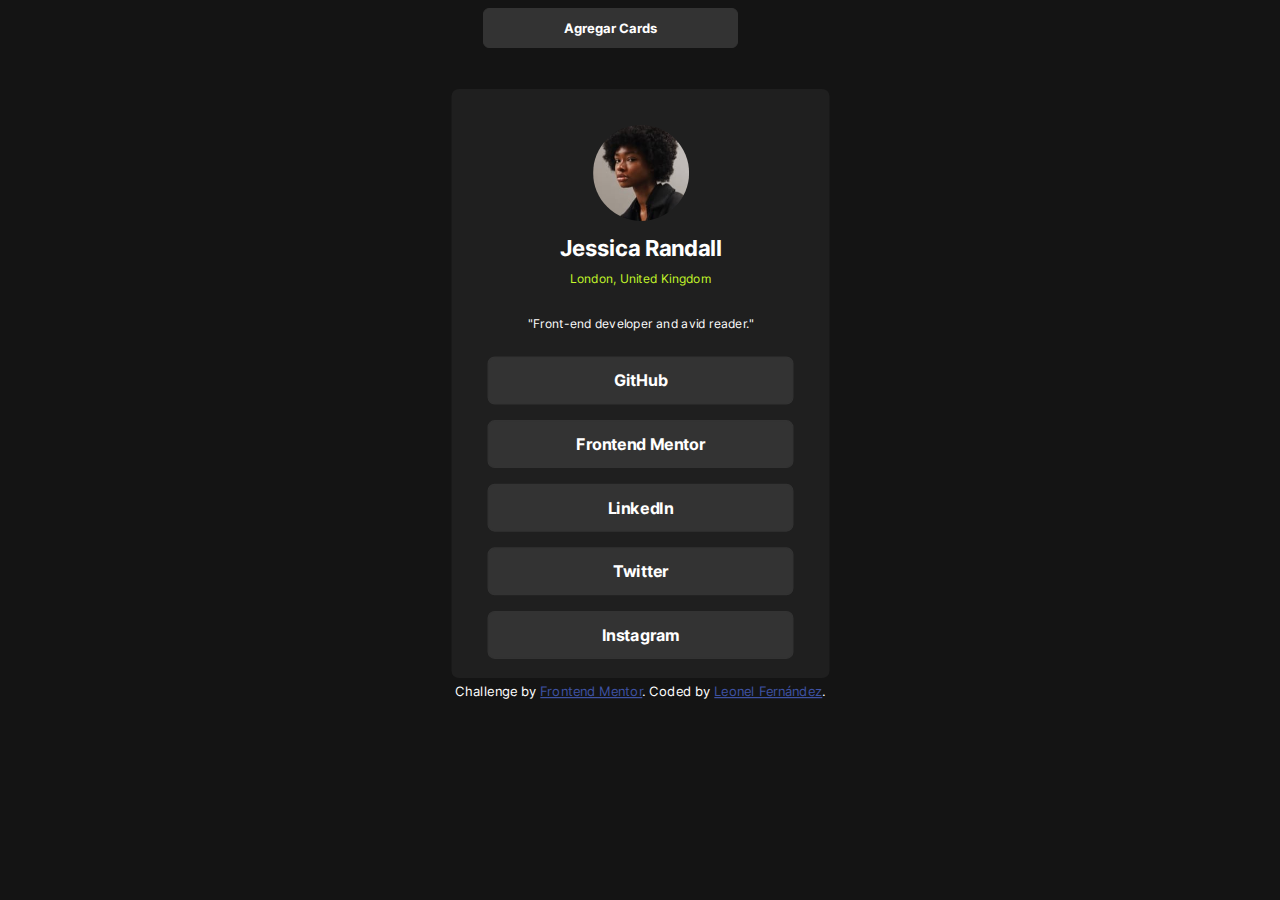
<file: index.html>
<!DOCTYPE html>
<html lang="es">
<head>
  <meta charset="UTF-8">
  <meta name="viewport" content="width=device-width, initial-scale=1.0"> <!-- displays site properly based on user's device -->
  <link rel="stylesheet" href="./ProyectoPresentacion/style.css">
  <link rel="icon" type="image/png" sizes="32x32" href="./ProyectoPresentacion/favicon-32x32.png">
  <title>Frontend Mentor | Social links profile</title>
  <!-- Feel free to remove these styles or customise in your own stylesheet 👍 -->
  <style>
    .attribution { font-size: 11px; text-align: center; }
    .attribution a { color: hsl(228, 45%, 44%); }
  </style>
</head>
<body>
  <div id="app" class="main">
    <button>Agregar Cards</button>
  
  <div class="contenedorDinamico">
    <div class="contenedorImagen">
      <img class="redonda" src="./ProyectoPresentacion/avatar-jessica.jpeg" alt="image not found">
    </div>
    <div class="Contenedor1">
      <h1 class="nombre">
        Jessica Randall
      </h1>
      <p class="ubicacion">
        London, United Kingdom
      </p>
      <p class= "descripcion">
        "Front-end developer and avid reader."
      </p>
      <div class="container">
        <button>
          Instagram
        </button>
        <button>
          Twitter
        </button>
        <button>
          LinkedIn
        </button>
        <button>
          Frontend Mentor
        </button>
        <button>
          GitHub
        </button>
      </div>
    </div>
  </div>
</div>
  <div class="attribution">
    Challenge by <a href="https://www.frontendmentor.io?ref=challenge" target="_blank">Frontend Mentor</a>. 
    Coded by <a href="https://www.facebook.com/profile.php?id=100009485307337&mibextid=ZbWKwL">Leonel Fernández</a>.
  </div>
<!-- se coloca al final la cita de javascript -->
<script type="module" src="./index.js"></script>
</body>
</html>
</file>
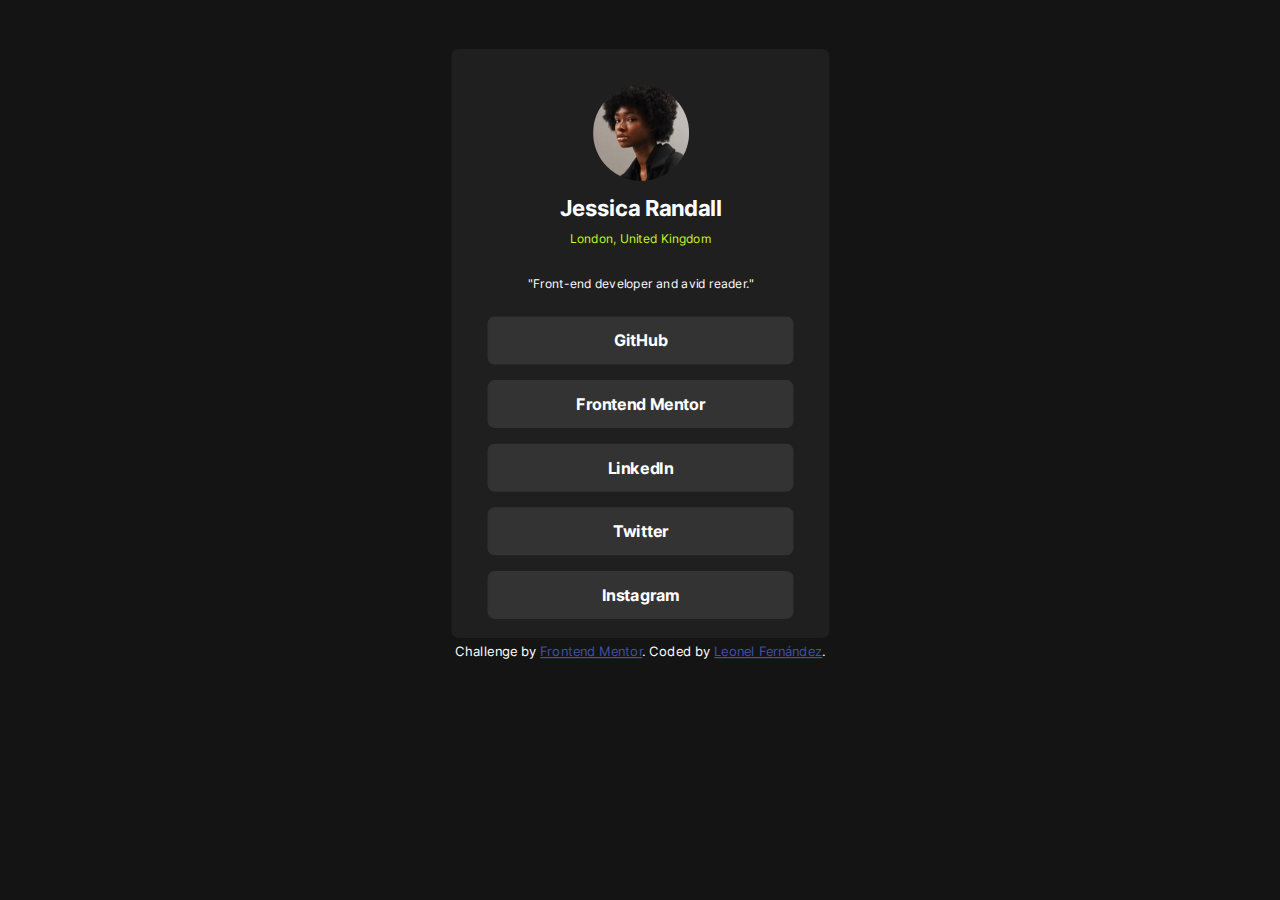
<file: ProyectoPresentacion/index.html>
<!DOCTYPE html>
<html lang="en">
<head>
  <meta charset="UTF-8">
  <meta name="viewport" content="width=device-width, initial-scale=1.0"> <!-- displays site properly based on user's device -->
  <link rel="stylesheet" href="./style.css">
  <link rel="icon" type="image/png" sizes="32x32" href="./favicon-32x32.png">
  <title>Frontend Mentor | Social links profile</title>

  <!-- Feel free to remove these styles or customise in your own stylesheet 👍 -->
  <style>
    .attribution { font-size: 11px; text-align: center; }
    .attribution a { color: hsl(228, 45%, 44%); }
  </style>
</head>
<body>
  <div class="contenedorDinamico">
    <div class="contenedorImagen">
      <img class="redonda" src="./avatar-jessica.jpeg" alt="image not found">
    </div>
    <div class="Contenedor1">
      <h1 class="nombre">
        Jessica Randall
      </h1>
      <p class="ubicacion">
        London, United Kingdom
      </p>
      <p class= "descripcion">
        "Front-end developer and avid reader."
      </p>
      <div class="container">
        <button>
          Instagram
        </button>
        <button>
          Twitter
        </button>
        <button>
          LinkedIn
        </button>
        <button>
          Frontend Mentor
        </button>
        <button>
          GitHub
        </button>
      </div>
    </div>
  </div>
  <div class="attribution">
    Challenge by <a href="https://www.frontendmentor.io?ref=challenge" target="_blank">Frontend Mentor</a>. 
    Coded by <a href="https://www.facebook.com/profile.php?id=100009485307337&mibextid=ZbWKwL">Leonel Fernández</a>.
  </div>
</body>
</html>
</file>
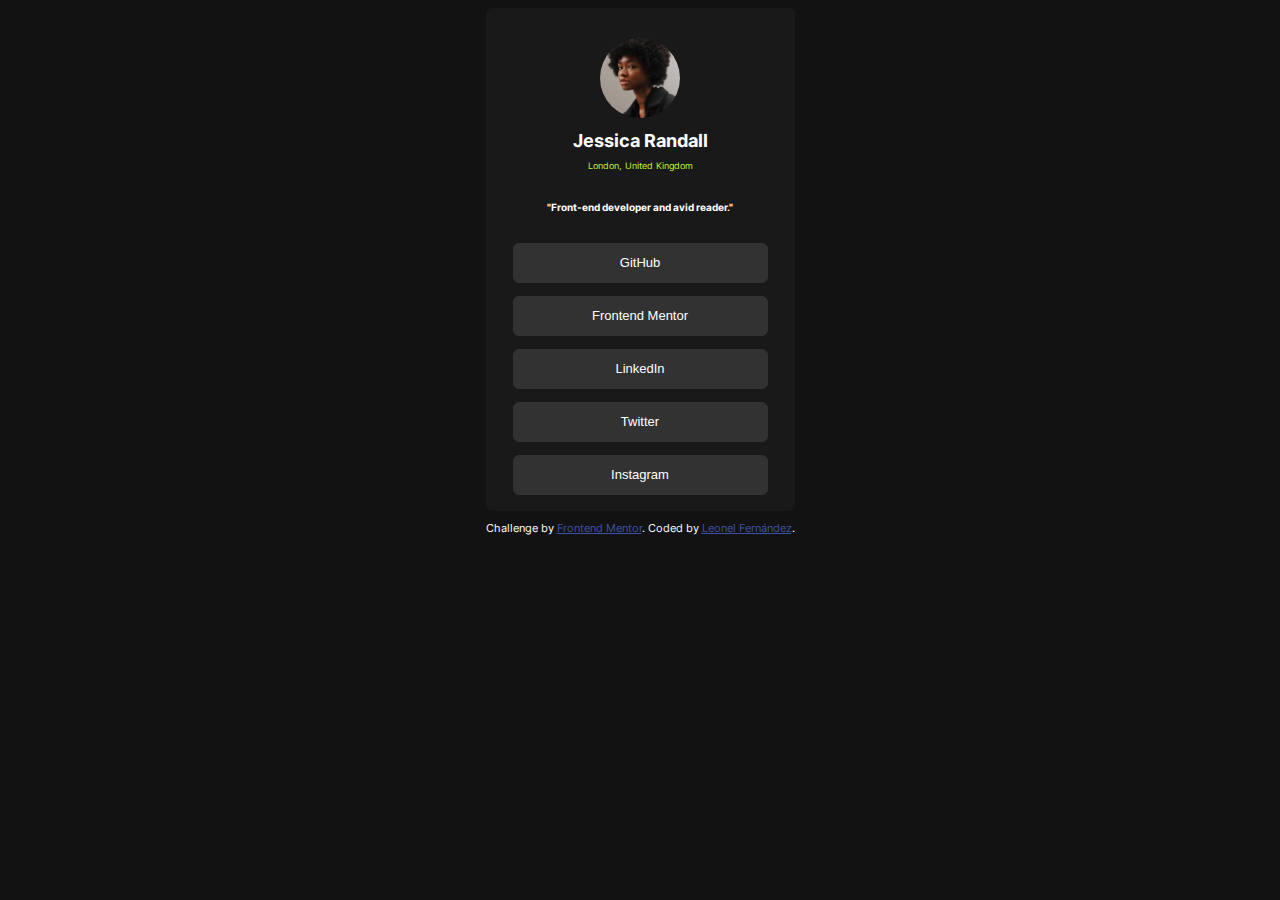
<file: Tarea1/index.html>
<!DOCTYPE html>
<html lang="en">
<head>
  <meta charset="UTF-8">
  <meta name="viewport" content="width=device-width, initial-scale=1.0"> <!-- displays site properly based on user's device -->
  <link rel="stylesheet" href="style.css">
  <link rel="icon" type="image/png" sizes="32x32" href="favicon-32x32.png">
  
  <title>Frontend Mentor | Social links profile</title>

  <!-- Feel free to remove these styles or customise in your own stylesheet 👍 -->
  <style>
    .attribution { font-size: 11px; text-align: center; }
    .attribution a { color: hsl(228, 45%, 44%); }
  </style>
</head>
<body>
  <div class="contenedorDinamico">
    <div class="contenedorImagen">
      <img class="redonda" src="avatar-jessica.jpeg" alt="image not found">
    </div>
    <div class="Contenedor1">
      <h1 class="nombre">
        Jessica Randall
      </h1>
      <p class="ubicacion">
        London, United Kingdom
      </p>
      <h2 class= "descripcion">
        "Front-end developer and avid reader."
      </h2>
      <div class="container">
        <button>
          Instagram
        </button>
        <button>
          Twitter
        </button>
        <button>
          LinkedIn
        </button>
        <button>
          Frontend Mentor
        </button>
        <button>
          GitHub
        </button>
      </div>
    </div>
  </div>
  <div class="attribution">
    Challenge by <a href="https://www.frontendmentor.io?ref=challenge" target="_blank">Frontend Mentor</a>. 
    Coded by <a href="https://www.facebook.com/profile.php?id=100009485307337&mibextid=ZbWKwL">Leonel Fernández</a>.
  </div>
</body>
</html>
</file>
<file: ProyectoPresentacion/style.css>
:root {
    /* ## Colors */
/* ### Primary */
--Green: hsl(75, 94%, 57%);
/* ### Neutral */
--White: hsl(0, 0%, 100%);
--Grey: hsl(0, 0%, 20%);
--DarkGrey: hsl(0, 0%, 12%);
--OffBlack: hsl(0, 0%, 8%);
}

body{
    background:  var(--OffBlack);
    display: flex;
    flex-direction: column;
    justify-content: center;
    align-items: center;
    font-family: Fuentexd;
}
.contenedorDinamico{
    margin-top: 110px;
    width: 305px;
    display: flex;
    background-color:  var(--DarkGrey) ;
    align-items: center;
    flex-wrap: wrap;
    flex-direction: column;
    border-radius: 6px;
    padding: 10px 5px;
}

.redonda{
    border-radius: 100%;
    width: 80px;
    height: 80px;
}

.contenedorImagen{
    width: auto;
    height: auto;
    margin-top: 20px;
    display: flex;
    flex-wrap: wrap;
    flex-direction: column-reverse;
    align-content: center;

}
.nombre{
    display: flex;
    width: auto;
    height: auto;
    color: var(--White);
    font-size: large;
    justify-content: center;
    margin-bottom: 9px;
}
.ubicacion{
    display: flex;
    margin:0px;
    color:  var(--Green);
    font-size: x-small;
    justify-content: center;
}

.descripcion{
    display: flex;
    width: auto;
    font-family: 'FuenteNormal';
    height: auto;
    margin-top: 25px;
    color: var(--White);
    font-size: x-small;
    justify-content: center;
}

.Contenedor1{
    width: 250px;
    display: flex;
    flex-wrap: wrap;
    flex-direction: column;
    align-content: center;
}

.Contenedor1 .container { 
    margin-top: 5px;   
    height: 265px;
    display: flex;
    flex-wrap: wrap;
    flex-direction: column-reverse;
    align-content: center;
    justify-content: space-around;
}

button {
    width: 255px;
    height: 40px;
    font-family: FuenteNegrilla;
    border: 1px solid var(--Grey) ;
    background: var(--Grey) ;
    color: var(--White);
    font-size: small;
    border-radius: 6px;
    transition: background-color 0.8s;
}

button:hover{
    background-color: var(--Green);
    color: var(--OffBlack);
}

.attribution{
    margin-top: 10px;
    color: var(--White);
    font-size: xx-small;
}

@font-face {
    font-family: 'Fuentexd';
    src: url(./Inter-VariableFont_slnt,wght.ttf);
}

@font-face {
    font-family: 'FuenteNegrilla';
    src: url(./Inter-Bold.ttf);
}

@font-face {
    font-family: 'FuenteNormal';
    src: url(./Inter-Regular.ttf);
}

@media (min-width: 376px) {
   .contenedorDinamico{
        margin-top: 90px;
        scale: 1.2;
   }
    .attribution{
        scale: 1.2;
        margin-top: 55px;
    }
  }
</file>
<file: Tarea1/style.css>
body{
    background:  #121212;
    display: flex;
    flex-wrap: wrap;
    flex-direction: column;
    align-content: center;
    font-family: Fuentexd;
}
.contenedorDinamico{
    display: flex;
    background-color:  #191919 ;
    align-items: center;
    flex-wrap: wrap;
    flex-direction: column;
    border-radius: 6px;
    padding: 10px 5px;
}

.redonda{
    border-radius: 100%;
    width: 80px;
    height: 80px;
}

.contenedorImagen{
    width: auto;
    height: auto;
    margin-top: 20px;
    display: flex;
    flex-wrap: wrap;
    flex-direction: column-reverse;
    align-content: center;

}
.nombre{
    display: flex;
    width: auto;
    height: auto;
    color: white;
    font-size: large;
    justify-content: center;
    margin-bottom: 9px;
}
.ubicacion{
    display: flex;
    margin:0px;
    color:  hsl(75, 94%, 57%);
    font-size: xx-small;
    justify-content: center;
}

.descripcion{
    display: flex;
    width: auto;
    height: auto;
    margin-top: 30px;
    color: white;
    font-size: x-small;
    justify-content: center;
}

.Contenedor1{
    width: 250px;
    display: flex;
    flex-wrap: wrap;
    flex-direction: column;
    align-content: center;
}
.Contenedor1 .container { 
    margin-top: 15px;   
    height: 265px;
    display: flex;
    flex-wrap: wrap;
    flex-direction: column-reverse;
    align-content: center;
    justify-content: space-around;
}
button {
    width: 255px;
    height: 40px;
    border: 1px solid #323232 ;
    background: #323232 ;
    color: rgb(255, 255, 255);
    font-size: small;
    border-radius: 6px;
    transition: background-color 0.8s;
}

button:hover{
    background-color: rgb(134, 199, 36);
}

.attribution{
    margin-top: 10px;
    color: white;
    font-size: xx-small;
}

@font-face {
    font-family: 'Fuentexd';
    src: url(Inter-VariableFont_slnt,wght.ttf);
}
</file>
